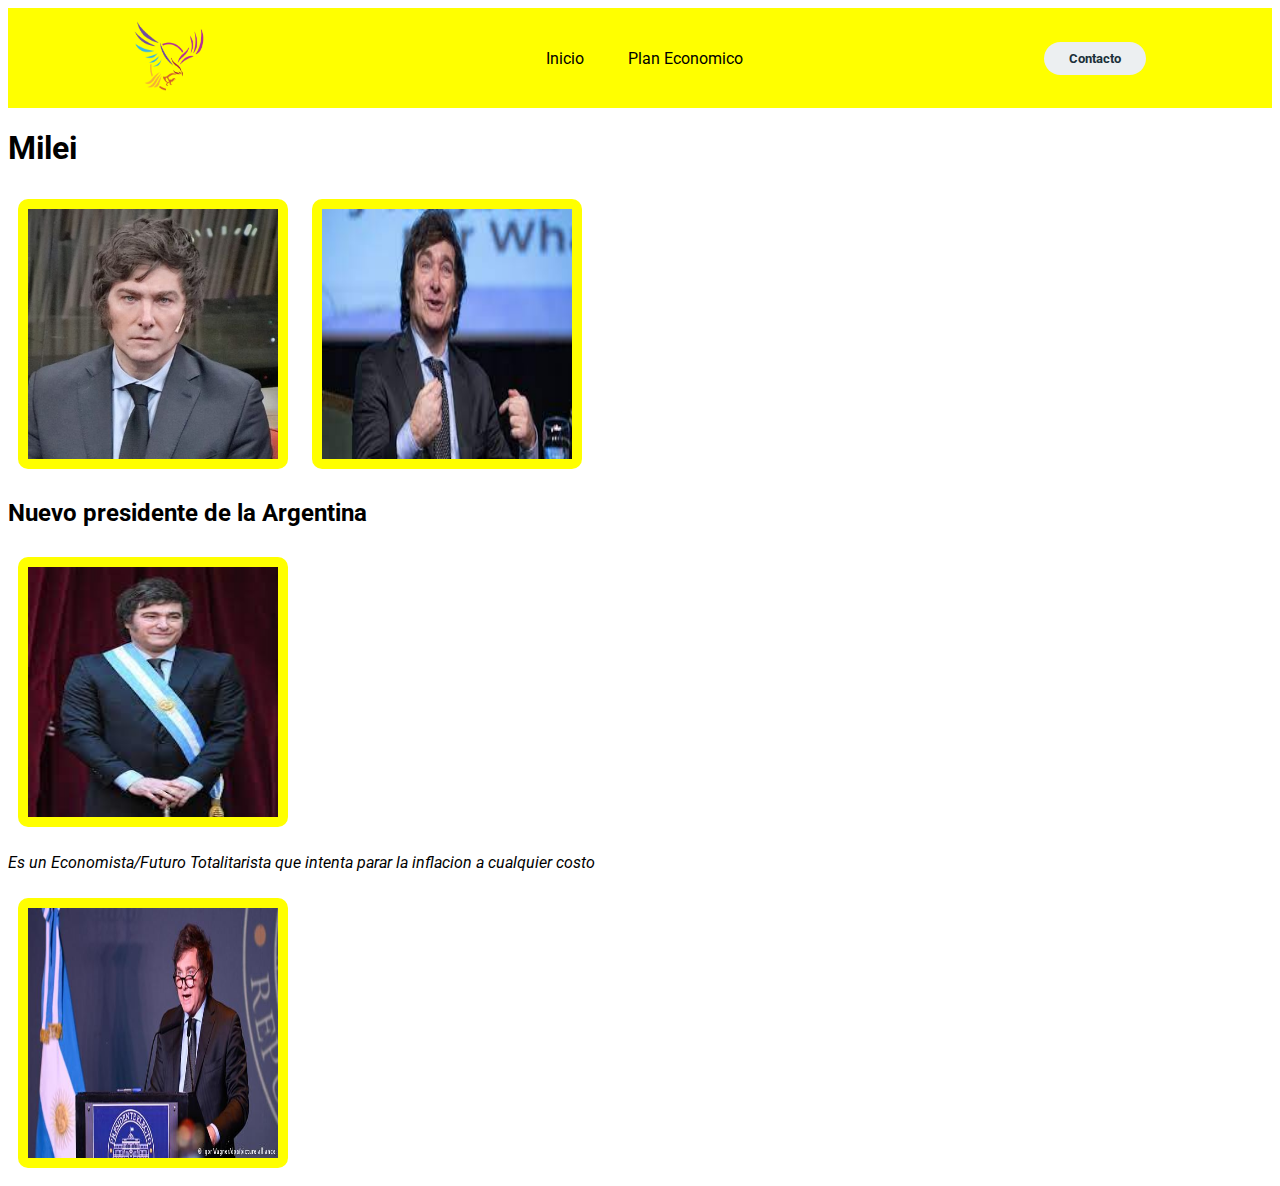
<file: Extras.html>
<!DOCTYPE html>
<html lang="en">
<head>
    <meta charset="UTF-8">
    <meta name="viewport" content="width=device-width, initial-scale=1.0">
    <title>Extras</title>
    <link rel="stylesheet" href="style.css">
</head>
<body>
    <header class="header Inicio">
        <element class="logo"><img src="logo.png" alt="logo del partido politico" width="70px" height="70px"> </element>
    <nav>
       <ul class="nav-links">
            <li><a href="Extras.html">Inicio</a></li>
            <li><a href="index.html">Plan Economico</a></li>
       </ul>            
    </nav>
    <a class="btn" href="#"><button>Contacto</button></a>
  </header>

    <h1>Milei</h1>
    <div class="container">
    <img src="img1.jpeg" alt="milei" height="250px" width="250px">
    </div>
<div class="container">
    <img src="img2.jpeg" alt="milei2" height="250px" width="250px">
</div>
    <h2> Nuevo presidente de la Argentina</h2>
    <div class="container">
        <img src="img3.jpeg" alt="presidente de la Argentina" height="250px" width="250px">
    </div>
    <i><p>Es un Economista/Futuro Totalitarista que intenta parar la inflacion a cualquier costo</p></i>

<div class="container">
    <img src="img4.jpeg" alt="presi" width="250px" height="250px">
</div>
</body>
</html>
</file>
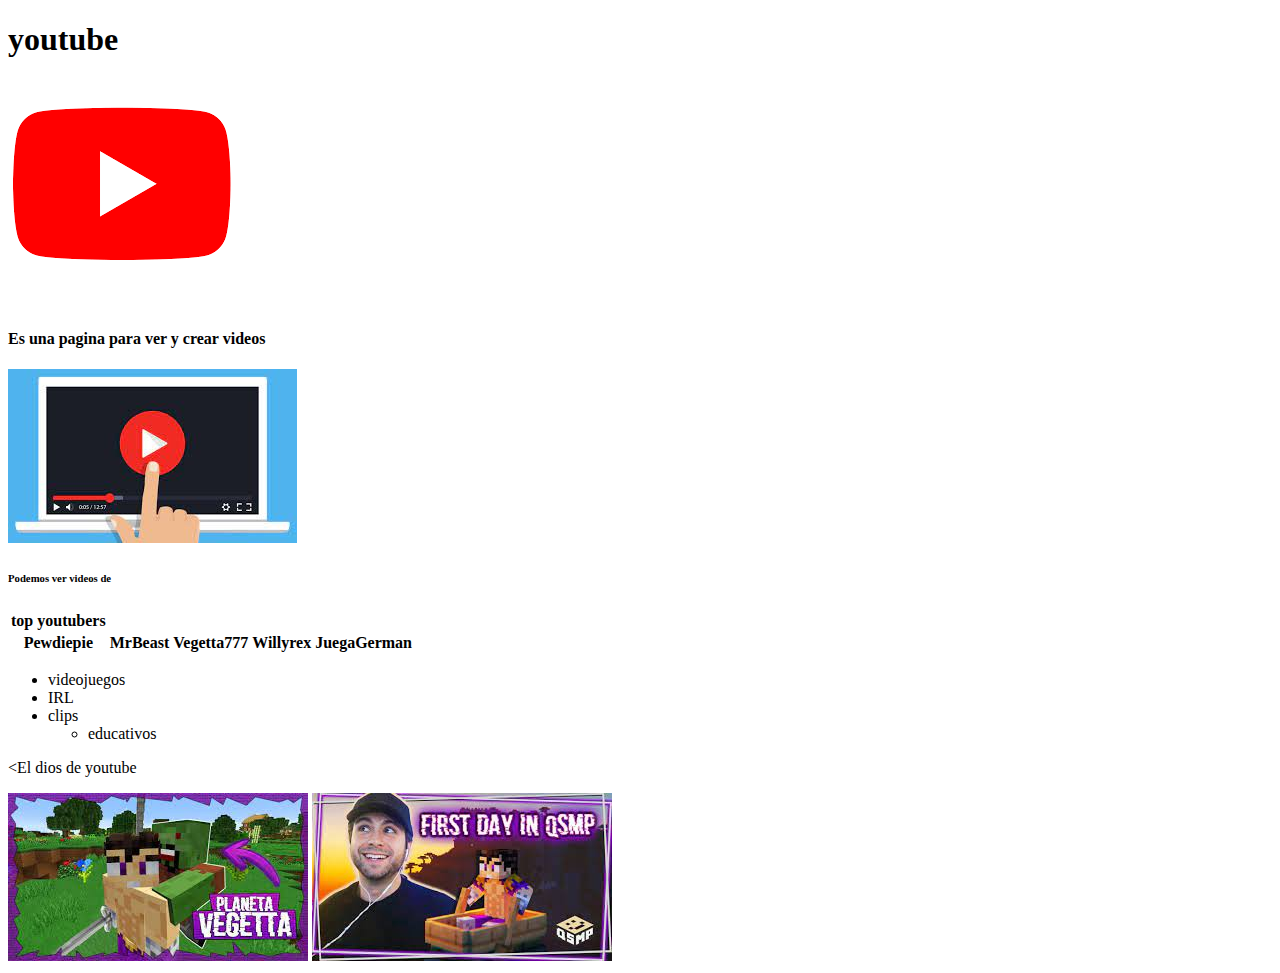
<file: practica1/hola.html>
<!DOCTYPE html>
<html lang="en">
<head>
    <meta charset="UTF-8">
    <meta name="viewport" content="width=device-width, initial-scale=1.0">
    <title>Document</title>
</head>
<body>
     <h1>youtube</h1>
     <img src="[data-uri]" alt="">
     <h4>Es una pagina para ver y crear videos</h4>
     <img src="[data-uri]" alt="">
     <h6>Podemos ver videos de</h6>
     <table>
         <thead> 
              <tr>
                 <th>top youtubers</th>
              </tr>
         </thead>
         <tbody>
             <tr>
                 <th>Pewdiepie</th>
                 <th>MrBeast</th>
                 <th>Vegetta777</th>
                 <th>Willyrex</th>
                 <th>JuegaGerman</th>
             </tr>
         </tbody>
     </table>
     <ul>
         <li>videojuegos</li>
         <li>IRL</li>
         <li>clips
             <ul>
                  <li>educativos</li>
             </ul>
         </li>
     </ul>
     <p>&lt;El dios de youtube</p>
     <img src="[data-uri]" alt="">
     <img src="[data-uri]" alt="">
</body>
</html>
</file>
<file: style.css>
@import url('https://fonts.googleapis.com/css2?family=Roboto&display=swap');

*{
    font-family: 'Roboto', sans-serif;
}

.header {
    background-color: yellow;
    font-family: 'Work Sans', sans-serif;
    display: flex;
    justify-content: space-between;
    align-items: center;
    height: 90px;
    padding: 5px 10%;
}

.header .logo {
    cursor: pointer;
}

.header .logo img {
    height: 70px;
    transition: all 0.3s;
}

.header .logo img:hover {
    transform: scale(1.2);
}

.header .nav-links {
    list-style: none;
}

.header .nav-links li {
    display: inline-block;
    padding: 0 20px;
    transition: all 0.3s;
}

.header .nav-links li:hover {
    transform: scale(1.1);
}

.header .nav-links a {
    text-decoration: none;
    color: var(--font-color);
}

.header .nav-links li a:hover {
    color: #ffbc0e;
}

.header .btn button {
    font-weight: 700;
    color: #1b3039;
    padding: 9px 25px;
    background: #eceff1;
    border: none;
    border-radius: 50px;
    cursor: pointer;
    transition: all 0.3s;
}

.header .btn button:hover {
    background: rgb(255, 255, 255);
    color: #ffbc0e;
    transform: scale(1.1);
}


.container {
    font-family: 'Roboto', sans-serif;
    width: 250px;
    height: 250px;
    margin: 10px;
    padding: 10px;
    border-top-right-radius: 10px;
    border-top-left-radius: 10px;
    border-bottom-right-radius: 10px;
    border-bottom-left-radius: 10px;
    display: inline-block;
    background-color: yellow;
}
</file>
